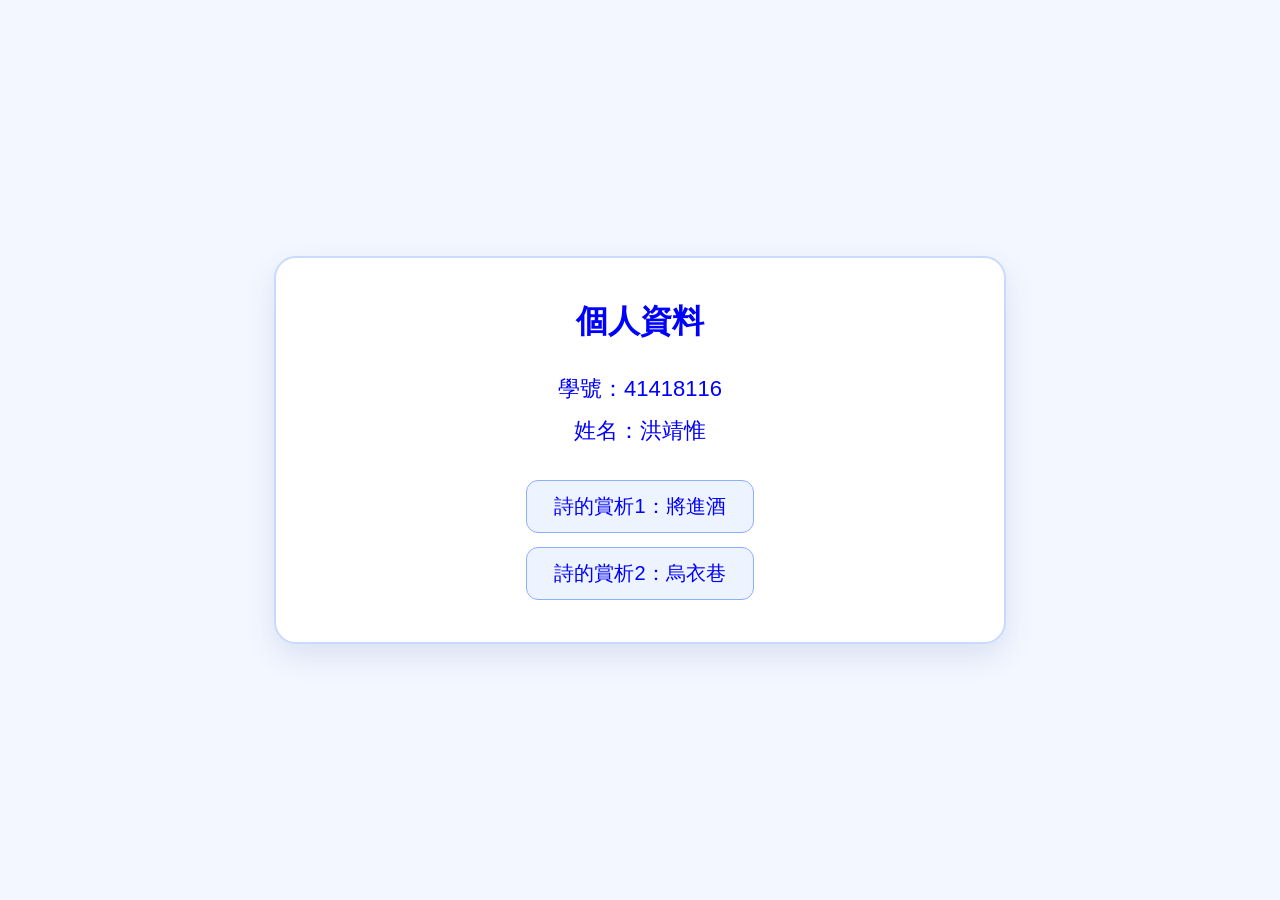
<file: index.html>
<!DOCTYPE html>
<html lang="zh-Hant">
<head>
  <meta charset="UTF-8">
  <meta name="viewport" content="width=device-width, initial-scale=1.0">
  <title>個人網頁－洪靖惟</title>
  <style>
    body {
      margin: 0;
      min-height: 100vh;
      display: flex;
      align-items: center;
      justify-content: center;
      background: #f3f7ff;
      font-family: "Noto Sans TC", "Microsoft JhengHei", sans-serif;
      color: blue;
    }
    main {
      width: min(680px, calc(100% - 40px));
      padding: 42px 24px;
      text-align: center;
      background: white;
      border: 2px solid #c9dafc;
      border-radius: 22px;
      box-shadow: 0 12px 30px rgba(31, 78, 150, 0.12);
    }
    h1 { margin: 0 0 24px; font-size: 32px; }
    .profile { font-size: 22px; line-height: 1.9; margin: 0 0 28px; }
    .links { display: flex; flex-direction: column; gap: 14px; align-items: center; }
    .links a {
      display: inline-block;
      min-width: 190px;
      padding: 12px 18px;
      border: 1px solid #8bb0ff;
      border-radius: 12px;
      color: blue;
      background: #eef4ff;
      font-size: 20px;
      text-decoration: none;
    }
    .links a:hover { background: #dce8ff; text-decoration: underline; }
  </style>
</head>
<body>
  <main>
    <h1>個人資料</h1>
    <p class="profile">
      學號：41418116<br>
      姓名：洪靖惟
    </p>
    <nav class="links" aria-label="詩的賞析連結">
      <a href="poem1.html">詩的賞析1：將進酒</a>
      <a href="poem2.html">詩的賞析2：烏衣巷</a>
    </nav>
  </main>
</body>
</html>
</file>
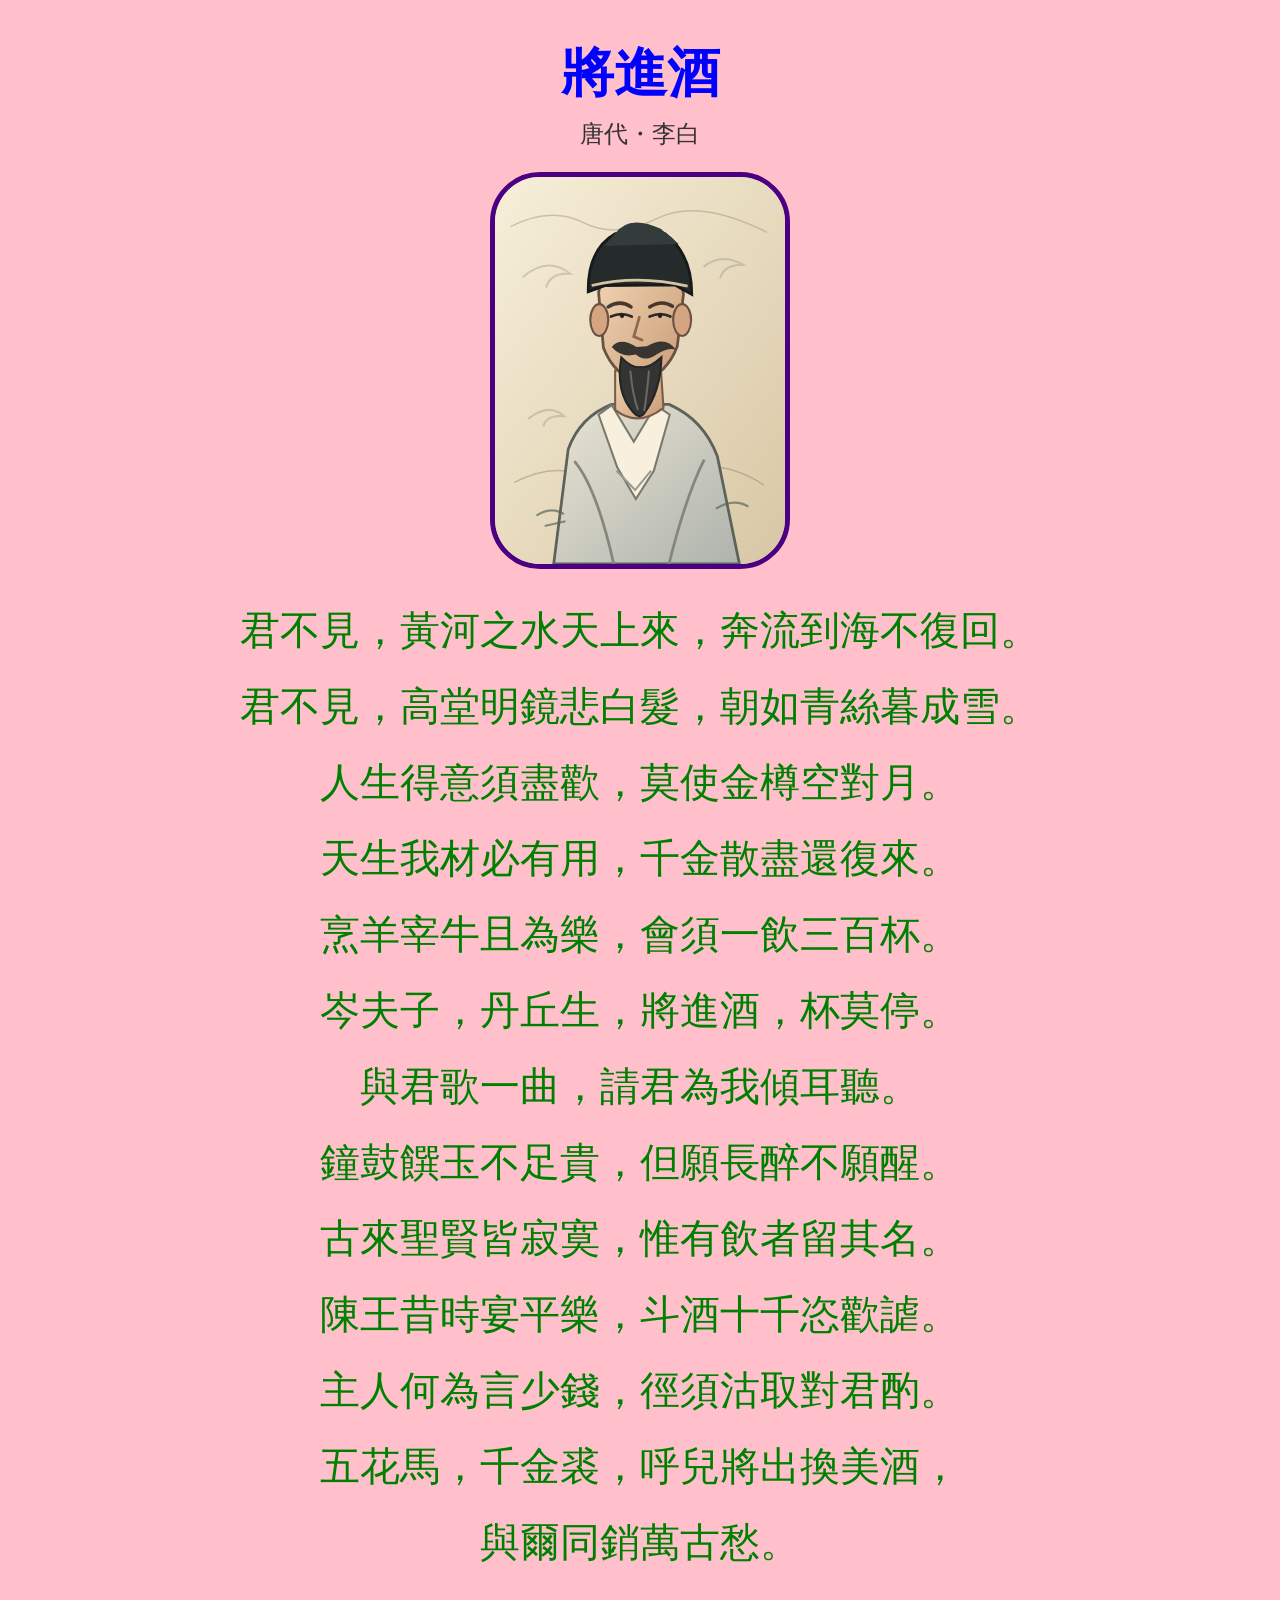
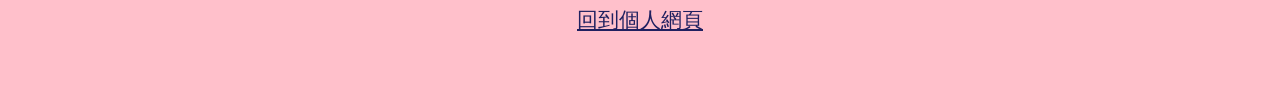
<file: poem_web/poem1.html>
<!DOCTYPE html>
<html lang="zh-Hant">
<head>
  <meta charset="UTF-8">
  <meta name="viewport" content="width=device-width, initial-scale=1.0">
  <title>將進酒－李白</title>
  <!-- 本頁依題目要求，使用網頁內嵌式樣式（Internal CSS） -->
  <style>
    body {
      margin: 0;
      padding: 28px 16px 40px;
      background-color: pink;
      text-align: center;
      font-family: "Noto Serif TC", "PMingLiU", serif;
    }
    h1 {
      color: blue;
      font-size: 40pt;
      margin: 10px 0 8px;
    }
    .author {
      color: #333;
      font-size: 18pt;
      margin: 0 0 22px;
    }
    .portrait {
      display: block;
      width: 300px;
      max-width: 85vw;
      height: auto;
      margin: 0 auto 28px;
      border: 5px solid #4b0082;
      border-radius: 50px;
      box-sizing: border-box;
    }
    .poem {
      color: green;
      font-size: 30pt;
      line-height: 1.7;
      margin: 0 auto 28px;
    }
    .poem p { margin: 0 0 8px; }
    .back-link { color: #202060; font-size: 16pt; }
  </style>
</head>
<body>
  <h1>將進酒</h1>
  <p class="author">唐代・李白</p>
  <img class="portrait" src="images/libai.svg" alt="李白人物畫像示意圖">

  <div class="poem">
    <p>君不見，黃河之水天上來，奔流到海不復回。</p>
    <p>君不見，高堂明鏡悲白髮，朝如青絲暮成雪。</p>
    <p>人生得意須盡歡，莫使金樽空對月。</p>
    <p>天生我材必有用，千金散盡還復來。</p>
    <p>烹羊宰牛且為樂，會須一飲三百杯。</p>
    <p>岑夫子，丹丘生，將進酒，杯莫停。</p>
    <p>與君歌一曲，請君為我傾耳聽。</p>
    <p>鐘鼓饌玉不足貴，但願長醉不願醒。</p>
    <p>古來聖賢皆寂寞，惟有飲者留其名。</p>
    <p>陳王昔時宴平樂，斗酒十千恣歡謔。</p>
    <p>主人何為言少錢，徑須沽取對君酌。</p>
    <p>五花馬，千金裘，呼兒將出換美酒，</p>
    <p>與爾同銷萬古愁。</p>
  </div>

  <p><a class="back-link" href="index.html">回到個人網頁</a></p>
</body>
</html>
</file>
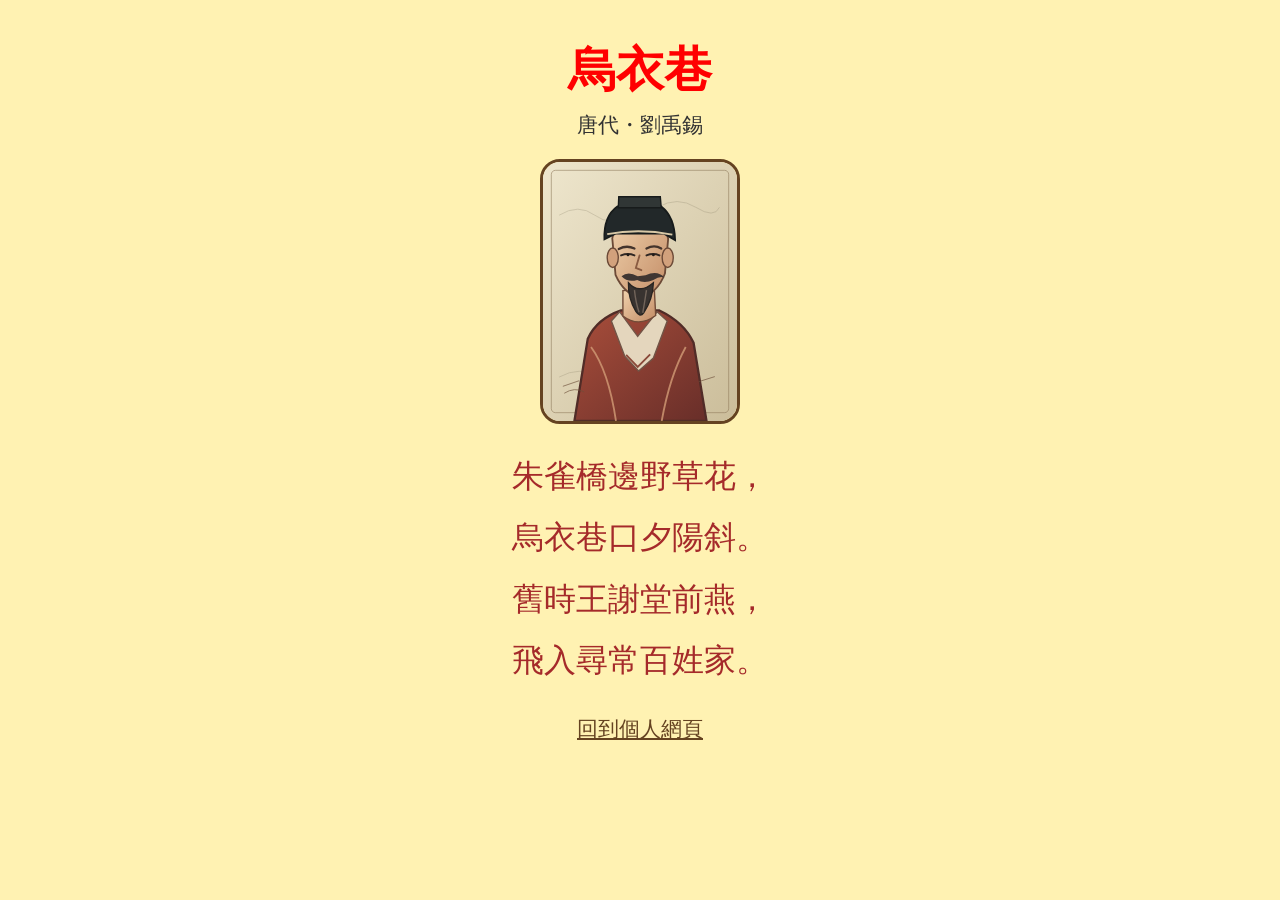
<file: poem_web/poem2.html>
<!DOCTYPE html>
<html lang="zh-Hant">
<head>
  <meta charset="UTF-8">
  <meta name="viewport" content="width=device-width, initial-scale=1.0">
  <title>烏衣巷－劉禹錫</title>
  <!-- 本頁依題目要求，使用外部匯入樣式（External CSS） -->
  <link rel="stylesheet" href="poem2.css">
</head>
<body>
  <main>
    <h1>烏衣巷</h1>
    <p class="author">唐代・劉禹錫</p>
    <img class="portrait" src="images/liuyuxi.svg" alt="劉禹錫人物畫像示意圖">

    <section class="poem" aria-label="烏衣巷詩文">
      <p>朱雀橋邊野草花，</p>
      <p>烏衣巷口夕陽斜。</p>
      <p>舊時王謝堂前燕，</p>
      <p>飛入尋常百姓家。</p>
    </section>

    <p class="back"><a href="index.html">回到個人網頁</a></p>
  </main>
</body>
</html>
</file>
<file: poem_web/poem2.css>
/* poem2.html 的外部樣式表：依題目設定字色、字級與人物圖框 */
body {
  margin: 0;
  padding: 28px 16px 40px;
  background-color: #fff2b2; /* 粉黃色 */
  text-align: center;
  font-family: "Noto Serif TC", "PMingLiU", serif;
}

main {
  max-width: 920px;
  margin: 0 auto;
}

h1 {
  color: red;
  font-size: 36pt;
  margin: 10px 0 8px;
}

.author {
  color: #333;
  font-size: 16pt;
  margin: 0 0 20px;
}

.portrait {
  display: block;
  width: 200px;
  max-width: 80vw;
  height: auto;
  margin: 0 auto 24px;
  border: 3px solid #654321; /* 深棕色 */
  border-radius: 20px;
  box-sizing: border-box;
}

.poem {
  color: brown;
  font-size: 24pt;
  line-height: 1.8;
  margin: 0 auto 24px;
}

.poem p { margin: 0 0 4px; }
.back { font-size: 16pt; }
.back a { color: #654321; }
</file>
